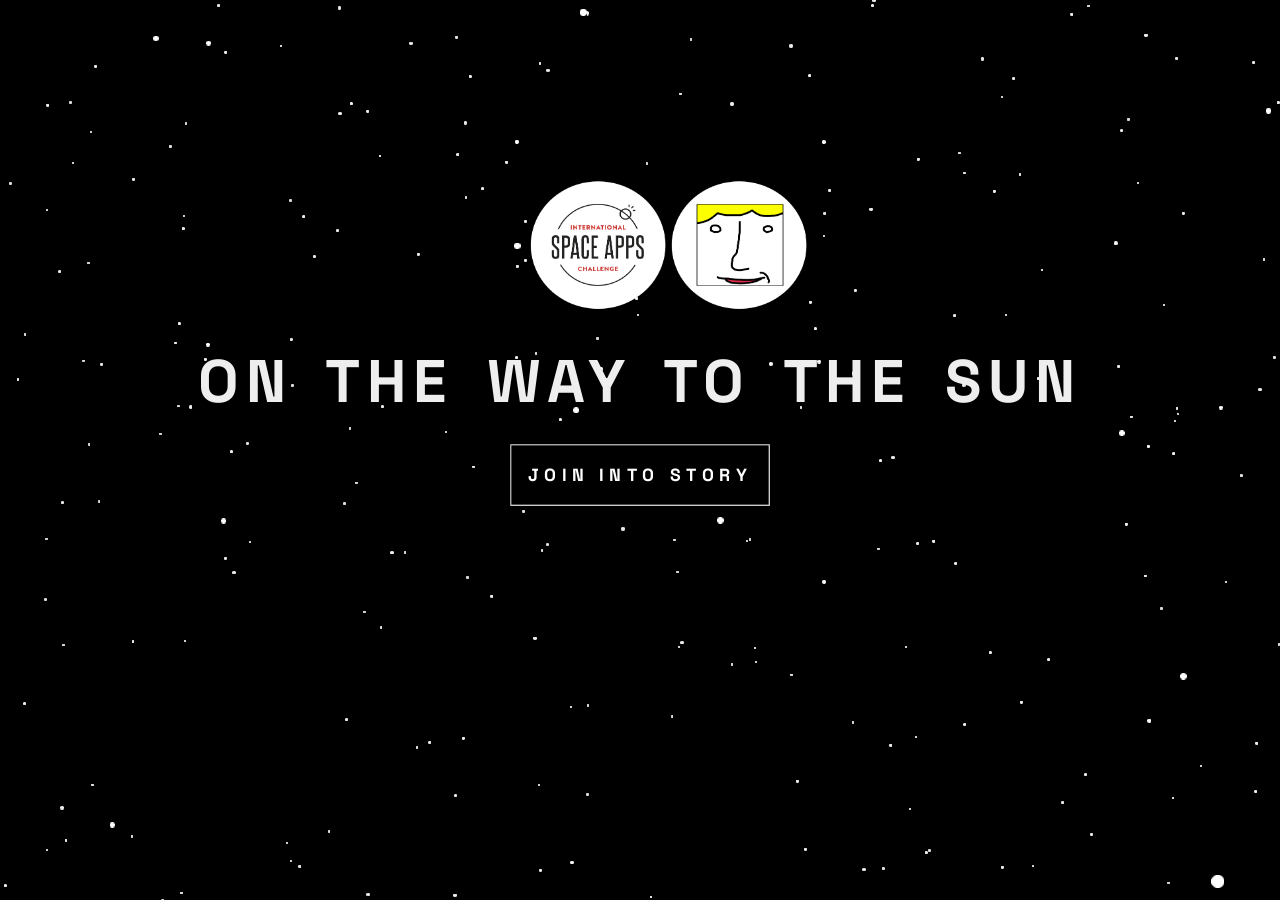
<file: index.html>
<!DOCTYPE html>
<html>

<head>
  <meta charset=UTF-8 />
  <link rel="stylesheet" type="text/css" href="./assets/css/space.css" />
  <link href="https://fonts.googleapis.com/css?family=Raleway&display=swap" rel="stylesheet">
  <link rel="stylesheet" href="https://cdnjs.cloudflare.com/ajax/libs/materialize/1.0.0/css/materialize.min.css">
  <script src="https://cdnjs.cloudflare.com/ajax/libs/materialize/1.0.0/js/materialize.min.js"></script>
  <link href="https://fonts.googleapis.com/css?family=Space-Grotesk" rel="stylesheet">
  <title>HOW-TO-CODE</title>
  <link rel="icon" href="./assets/img/favicon.png" type="image/x-icon">
</head>

<body>

  <div class="logo">
    <img src="./assets/img/nasa-Team-logobg.png" width="200" height="130">
  </div>
  <div class="logo2">
    <img src="./assets/img/nasaspaceappslogobg.png" width="200" height="130">
  </div>
  <div class="text-box">
    <div class="heading">ON THE WAY TO THE SUN</div>
    <div class="button-wrapper">
      <a class="button" href="./Page/story1.html">Join into Story</a>
    </div>
  </div>


  <script src="./assets/js/three.min.js"></script>
  <script>
    let scene, camera, renderer, stars, starGeo;
    var items = Array(0xaaaaaa, 0x161616);

    function init() {

      scene = new THREE.Scene();

      camera = new THREE.PerspectiveCamera(75, window.innerWidth / window.innerHeight, 1, 1000);
      camera.position.z = 1;
      camera.rotation.x = Math.PI / 2;

      renderer = new THREE.WebGLRenderer();
      renderer.setSize(window.innerWidth, window.innerHeight);
      document.body.appendChild(renderer.domElement);

      starGeo = new THREE.Geometry();
      for (let i = 0; i < 1500; i++) {
        star = new THREE.Vector3(
          Math.random() * 600 - 300,
          Math.random() * 600 - 300,
          Math.random() * 600 - 300
        );
        star.velocity = 0;
        star.acceleration = 0.02;
        starGeo.vertices.push(star);
      }

      let sprite = new THREE.TextureLoader().load('./assets/img/star.png');
      let starMaterial = new THREE.PointsMaterial({
        color: items[Math.random(1, 2)],
        size: 1.25,
        map: sprite
      });

      stars = new THREE.Points(starGeo, starMaterial);
      scene.add(stars);

      window.addEventListener("resize", onWindowResize, false);

      animate();
    }
    function onWindowResize() {
      camera.aspect = window.innerWidth / window.innerHeight;
      camera.updateProjectionMatrix();
      renderer.setSize(window.innerWidth, window.innerHeight);
    }
    function animate() {
      starGeo.vertices.forEach(p => {
        p.velocity += p.acceleration
        p.y -= p.velocity;

        if (p.y < -200) {
          p.y = 200;
          p.velocity = 0;
        }
      });
      starGeo.verticesNeedUpdate = true;
      stars.rotation.y += 0.004;

      renderer.render(scene, camera);
      requestAnimationFrame(animate);
    }
    init();
  </script>
</body>

</html>
</file>
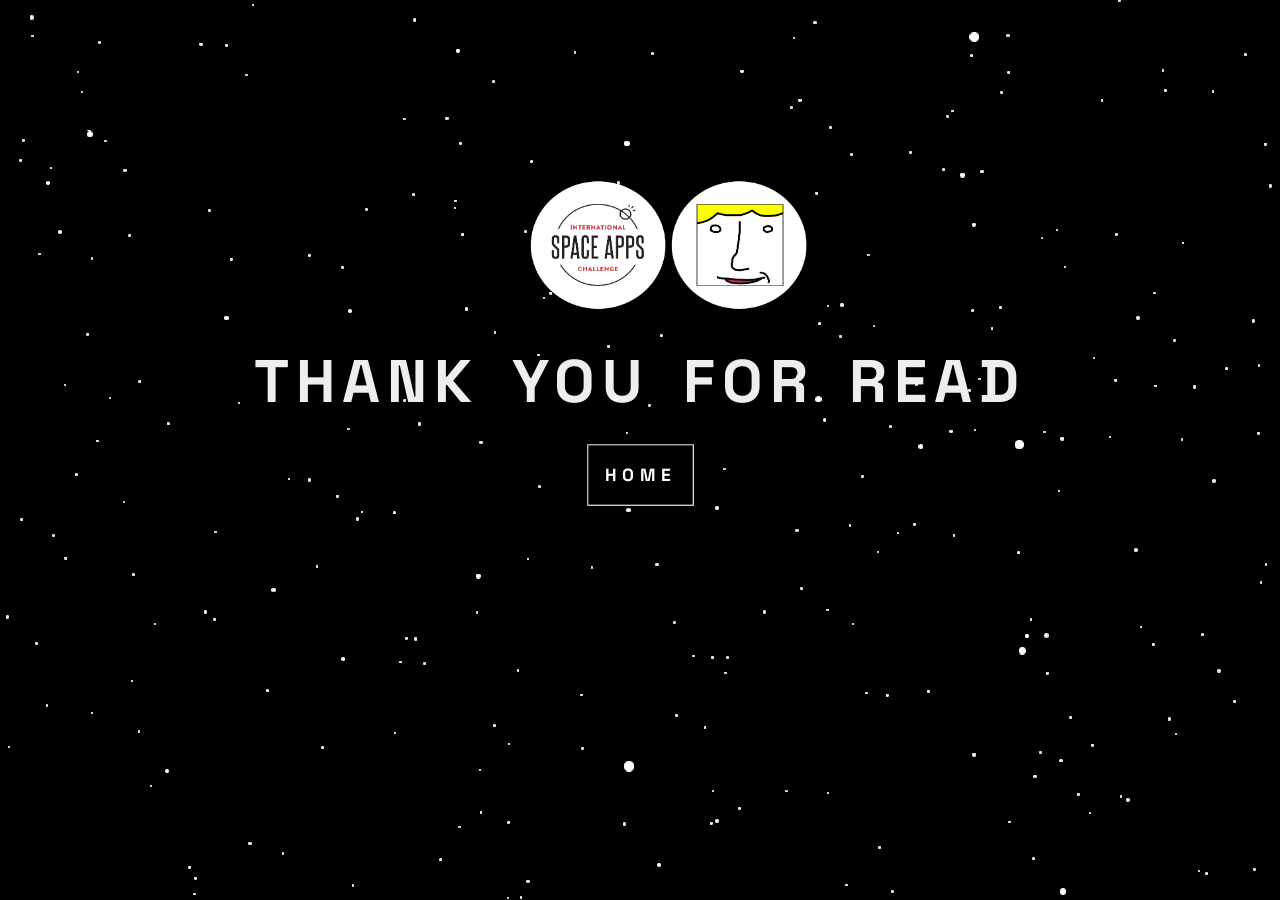
<file: Page/Final.html>
<!DOCTYPE html>
<html>

<head>
  <meta charset=UTF-8 />
  <link rel="stylesheet" type="text/css" href="../assets/css/space.css" />
  <link href="https://fonts.googleapis.com/css?family=Raleway&display=swap" rel="stylesheet">
  <link rel="stylesheet" href="https://cdnjs.cloudflare.com/ajax/libs/materialize/1.0.0/css/materialize.min.css">
  <script src="https://cdnjs.cloudflare.com/ajax/libs/materialize/1.0.0/js/materialize.min.js"></script>
  <link href="https://fonts.googleapis.com/css?family=Space-Grotesk" rel="stylesheet">
  <title>HOW-TO-CODE</title>
  <link rel="icon" href="../assets/img/favicon.png" type="image/x-icon">
</head>

<body>

  <div class="logo">
    <img src="../assets/img/nasa-Team-logobg.png" width="200" height="130">
  </div>
  <div class="logo2">
    <img src="../assets/img/nasaspaceappslogobg.png" width="200" height="130">
  </div>
  <div class="text-box">
    <div class="heading">THANK YOU FOR READ</div>
    <div class="button-wrapper">
      <a class="button" href="../index.html">HOME</a> 
    </div>
  </div>

  <script src="../assets/js/three.min.js"></script>
  <script>
    let scene, camera, renderer, stars, starGeo;
    var items = Array(0xaaaaaa, 0x161616);

    function init() {

      scene = new THREE.Scene();

      camera = new THREE.PerspectiveCamera(75, window.innerWidth / window.innerHeight, 1, 1000);
      camera.position.z = 1;
      camera.rotation.x = Math.PI / 2;

      renderer = new THREE.WebGLRenderer();
      renderer.setSize(window.innerWidth, window.innerHeight);
      document.body.appendChild(renderer.domElement);

      starGeo = new THREE.Geometry();
      for (let i = 0; i < 1500; i++) {
        star = new THREE.Vector3(
          Math.random() * 600 - 300,
          Math.random() * 600 - 300,
          Math.random() * 600 - 300
        );
        star.velocity = 0;
        star.acceleration = 0.02;
        starGeo.vertices.push(star);
      }

      let sprite = new THREE.TextureLoader().load('../assets/img/star.png');
      let starMaterial = new THREE.PointsMaterial({
        color: items[Math.random(1, 2)],
        size: 1.25,
        map: sprite
      });

      stars = new THREE.Points(starGeo, starMaterial);
      scene.add(stars);

      window.addEventListener("resize", onWindowResize, false);

      animate();
    }
    function onWindowResize() {
      camera.aspect = window.innerWidth / window.innerHeight;
      camera.updateProjectionMatrix();
      renderer.setSize(window.innerWidth, window.innerHeight);
    }
    function animate() {
      starGeo.vertices.forEach(p => {
        p.velocity += p.acceleration
        p.y -= p.velocity;

        if (p.y < -200) {
          p.y = 200;
          p.velocity = 0;
        }
      });
      starGeo.verticesNeedUpdate = true;
      stars.rotation.y += 0.004;

      renderer.render(scene, camera);
      requestAnimationFrame(animate);
    }
    init()
  </script>
</body>

</html>
</file>
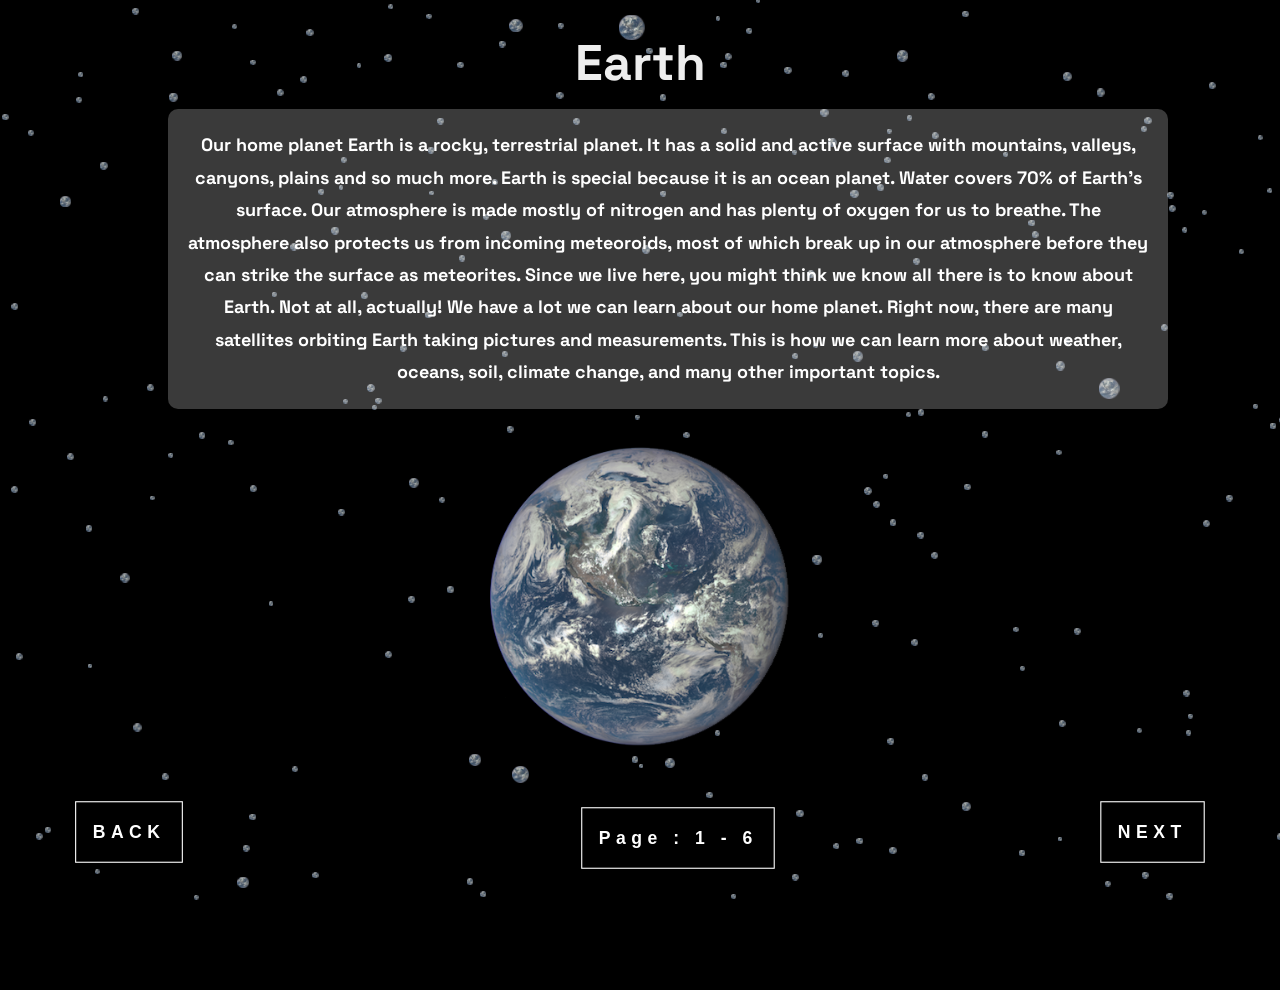
<file: Page/story1.html>
<!DOCTYPE html>
<html>

<head>
    <meta charset=UTF-8 />
    <link rel="stylesheet" type="text/css" href="../assets/css/story2.css" />
    <link rel="preconnect" type="text/css" href="../assets/css/story2.css" />
    <link href="https://unpkg.com/aos@2.3.1/dist/aos.css" rel="stylesheet">
    <link href="https://fonts.googleapis.com/css?family=Raleway&display=swap" rel="stylesheet">
    <link rel="stylesheet" href="https://cdnjs.cloudflare.com/ajax/libs/materialize/1.0.0/css/materialize.min.css">
    <link href="https://fonts.googleapis.com/css?family=Space-Grotesk" rel="stylesheet">
    <title>HOW-TO-CODE</title>
    <link rel="icon" href="../assets/img/favicon.png" type="image/x-icon">
</head>

<body>
    <section class="section-2">
        <h5 data-aos="fade-down">Earth</h5>
        <div class="row">
            <div class="course-col" data-aos="fade-down">
                <p> Our home planet Earth is a rocky, terrestrial planet. It has a solid and active surface with mountains, valleys, canyons, 
                    plains and so much more. Earth is special because it is an ocean planet. Water covers 70% of Earth's surface.
                    Our atmosphere is made mostly of nitrogen and has plenty of oxygen for us to breathe. The atmosphere also protects us from incoming meteoroids, most of which break up in our atmosphere before they can strike the surface as meteorites.
Since we live here, you might think we know all there is to know about Earth. Not at all, actually! We have a lot we can learn about our home planet. Right now, there are many satellites orbiting Earth taking pictures and measurements. 
This is how we can learn more about weather, oceans, soil, climate change, and many other important topics.
                </p>
            </div>
        </div>
        <img class="earth" src="../assets/img/earth2.png" width="300" height="300">
    </section>

    <div class="containerPage">
        <div class="Page">Page : 1 - 6</div>
    </div>
    <div class="text-box">
        <div class="button-wrapper">
            <a class="button2" href="../index.html">BACK</a>
            <a class="button" href="../Page/story2.html">NEXT</a>
        </div>
    </div>

    <script src="https://unpkg.com/aos@2.3.1/dist/aos.js"></script>
    <script src="../assets/js/three.min.js"></script>
    <script>
        AOS.init();
    </script>
    <script>
        let scene, camera, renderer, stars, starGeo;
        var items = Array(0xaaaaaa, 0x161616);

        function init() {

            scene = new THREE.Scene();

            camera = new THREE.PerspectiveCamera(75, window.innerWidth / window.innerHeight, 1, 1000);
            camera.position.z = 1;
            camera.rotation.x = Math.PI / 2;

            renderer = new THREE.WebGLRenderer();
            renderer.setSize(window.innerWidth, window.innerHeight);
            document.body.appendChild(renderer.domElement);

            starGeo = new THREE.Geometry();
            for (let i = 0; i < 1000; i++) {
                star = new THREE.Vector3(
                    Math.random() * 600 - 300,
                    Math.random() * 600 - 300,
                    Math.random() * 600 - 300
                );
                star.velocity = 0;
                star.acceleration = 0.003;
                starGeo.vertices.push(star);
            }

            let sprite = new THREE.TextureLoader().load('../assets/img/earth2.png');
            let starMaterial = new THREE.PointsMaterial({
                color: items[Math.random(0, 1)],
                size: 3,
                map: sprite
            });

            stars = new THREE.Points(starGeo, starMaterial);
            scene.add(stars);

            window.addEventListener("resize", onWindowResize, false);

            animate();
        }
        function onWindowResize() {
            camera.aspect = window.innerWidth / window.innerHeight;
            camera.updateProjectionMatrix();
            renderer.setSize(window.innerWidth, window.innerHeight);
        }
        function animate() {
            starGeo.vertices.forEach(p => {
                p.velocity += p.acceleration
                p.y -= p.velocity;

                if (p.y < -200) {
                    p.y = 200;
                    p.velocity = 0;
                }
            });
            starGeo.verticesNeedUpdate = true;
            stars.rotation.y += 0.002;

            renderer.render(scene, camera);
            requestAnimationFrame(animate);
        }
        init()
    </script>
</body>

</html>
</file>
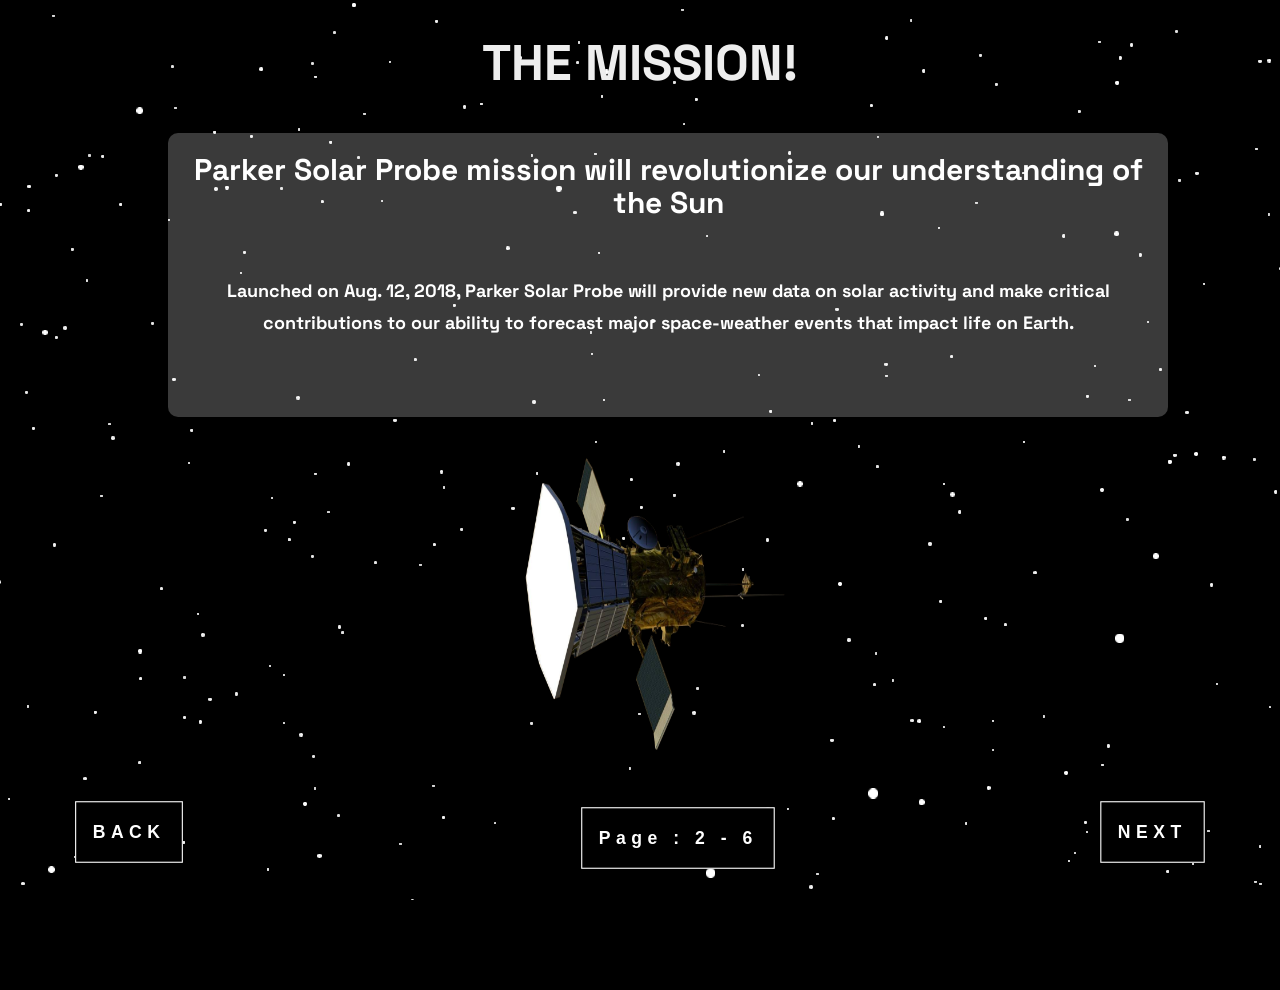
<file: Page/story2.html>
<!DOCTYPE html>
<html>

<head>
  <meta charset=UTF-8 />
  <link rel="stylesheet" type="text/css" href="/assets/css/story2.css" />
  <link href="https://unpkg.com/aos@2.3.1/dist/aos.css" rel="stylesheet">
  <link href="https://fonts.googleapis.com/css?family=Raleway&display=swap" rel="stylesheet">
  <link rel="stylesheet" href="https://cdnjs.cloudflare.com/ajax/libs/materialize/1.0.0/css/materialize.min.css">
  <link href="https://fonts.googleapis.com/css?family=Space-Grotesk" rel="stylesheet">
  <title>HOW-TO-CODE</title>
  <link rel="icon" href="/assets/img/favicon.png" type="image/x-icon">
</head>

<body>
  <section class="section-2">
    <h5 data-aos="fade-down">THE MISSION!</h5>
    <div class="row">
      <div class="course-col" data-aos="fade-down">
        <h1>Parker Solar Probe mission will revolutionize our understanding of the Sun</h1>
        <p> Launched on Aug. 12, 2018, Parker Solar Probe will provide new data on solar activity and make critical contributions to our ability to forecast major space-weather events that impact life on Earth.
        <p>
      </div>
    </div>
    <img class="earth" src="/assets/img/Parker_Solar_Probe_spacecraft_model.png" width="300" height="300">
  </section>

  <div class="text-box">
    <div class="button-wrapper">
      <a class="button" href="/Page/story3.html">NEXT</a>
      <a class="button2" href="/Page/story1.html">BACK</a>
    </div>
    <div class="button-wrapper">
      <div class="Page">Page : 2 - 6</div>
    </div>
  </div>

  <script src="https://unpkg.com/aos@2.3.1/dist/aos.js"></script>
  <script src="/assets/js/three.min.js"></script>
  <script>
    AOS.init();
  </script>
  <script>
    let scene, camera, renderer, stars, starGeo;
    var items = Array(0xaaaaaa, 0x161616);

    function init() {

      scene = new THREE.Scene();

      camera = new THREE.PerspectiveCamera(75, window.innerWidth / window.innerHeight, 1, 1000);
      camera.position.z = 1;
      camera.rotation.x = Math.PI / 2;

      renderer = new THREE.WebGLRenderer();
      renderer.setSize(window.innerWidth, window.innerHeight);
      document.body.appendChild(renderer.domElement);

      starGeo = new THREE.Geometry();
      for (let i = 0; i < 1500; i++) {
        star = new THREE.Vector3(
          Math.random() * 600 - 300,
          Math.random() * 600 - 300,
          Math.random() * 600 - 300
        );
        star.velocity = 0;
        star.acceleration = 0.02;
        starGeo.vertices.push(star);
      }

      let sprite = new THREE.TextureLoader().load('/assets/img/star.png');
      let starMaterial = new THREE.PointsMaterial({
        color: items[Math.random() * (1 - 0) + 0],
        size: 1.25,
        map: sprite
      });

      stars = new THREE.Points(starGeo, starMaterial);
      scene.add(stars);

      window.addEventListener("resize", onWindowResize, false);

      animate();
    }
    function onWindowResize() {
      camera.aspect = window.innerWidth / window.innerHeight;
      camera.updateProjectionMatrix();
      renderer.setSize(window.innerWidth, window.innerHeight);
    }
    function animate() {
      starGeo.vertices.forEach(p => {
        p.velocity += p.acceleration
        p.y -= p.velocity;

        if (p.y < -200) {
          p.y = 200;
          p.velocity = 0;
        }
      });
      starGeo.verticesNeedUpdate = true;
      stars.rotation.y += 0.004;

      renderer.render(scene, camera);
      requestAnimationFrame(animate);
    }
    init()
  </script>
</body>

</html>
</file>
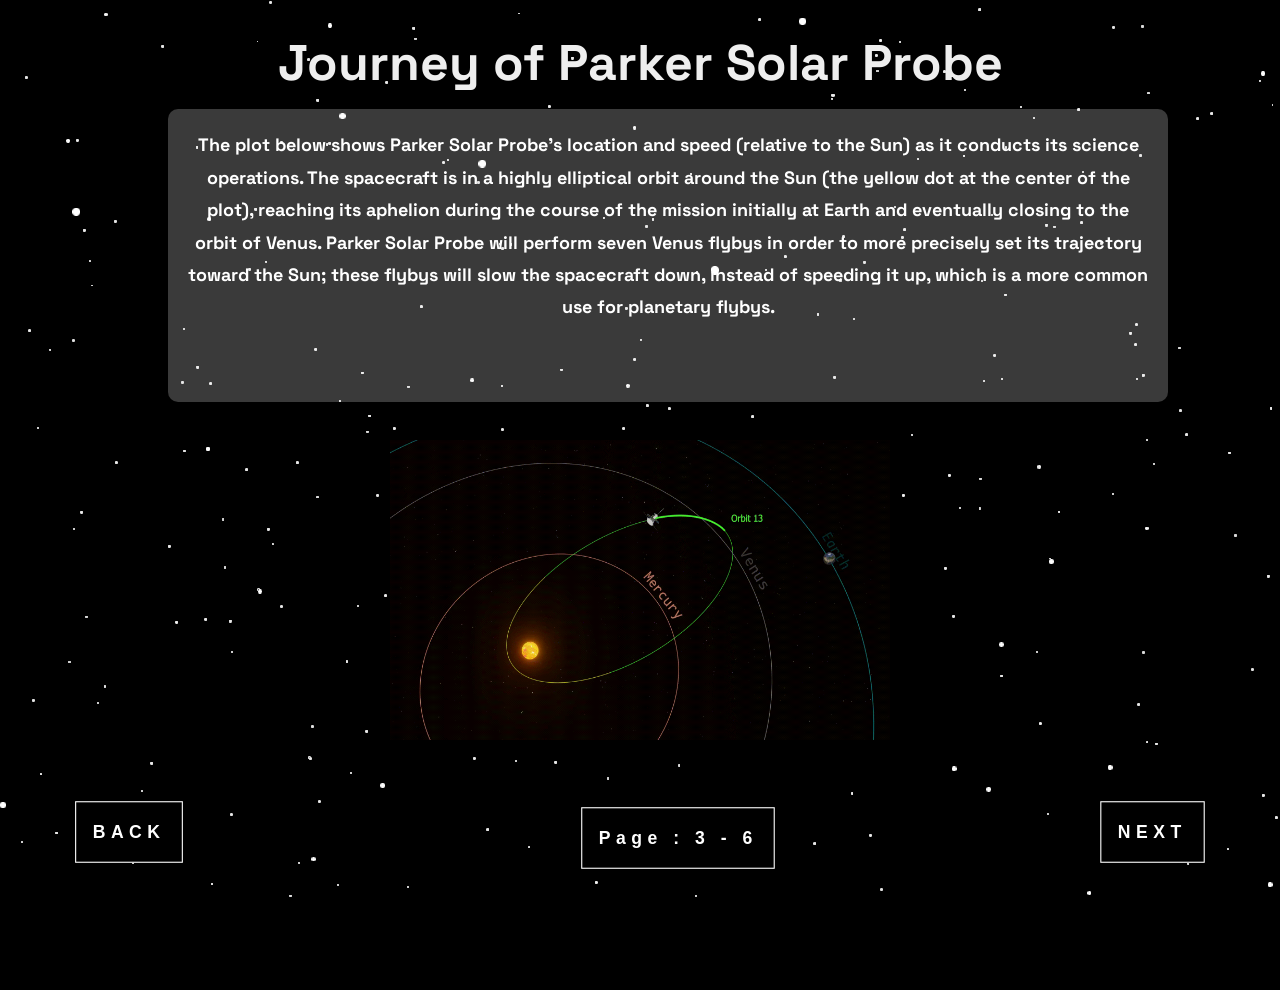
<file: Page/story3.html>
<!DOCTYPE html>
<html>

<head>
  <meta charset=UTF-8 />
  <link rel="stylesheet" type="text/css" href="/assets/css/story2.css" />
  <link href="https://unpkg.com/aos@2.3.1/dist/aos.css" rel="stylesheet">
  <link href="https://fonts.googleapis.com/css?family=Raleway&display=swap" rel="stylesheet">
  <link rel="stylesheet" href="https://cdnjs.cloudflare.com/ajax/libs/materialize/1.0.0/css/materialize.min.css">
  <link href="https://fonts.googleapis.com/css?family=Space-Grotesk" rel="stylesheet">
  <title>HOW-TO-CODE</title>
  <link rel="icon" href="/assets/img/favicon.png" type="image/x-icon">
</head>

<body>
  <section class="section-2">
    <h5 data-aos="fade-down">Journey of Parker Solar Probe</h5>
    <div class="row">
      <div class="course-col" data-aos="fade-down">
        <p> The plot below shows Parker Solar Probe's location and speed (relative to the Sun) as it conducts its science operations. The spacecraft is in a highly elliptical orbit around the Sun (the yellow dot at the center of the plot), reaching its aphelion during the course of the mission initially at Earth and eventually closing to the orbit of Venus. Parker Solar Probe will perform seven Venus flybys in order to more precisely set its trajectory toward the Sun; these flybys will slow the spacecraft down, instead of speeding it up, which is a more common use for planetary flybys.
        <p>
      </div>
    </div>
    <img class="earth" src="/assets/img/Orbit13_Update_2.gif" width="500" height="300">
  </section>

  <div class="text-box">
    <div class="button-wrapper">
      <a class="button" href="/Page/story4.html">NEXT</a>
      <a class="button2" href="/Page/story2.html">BACK</a>
    </div>
    <div class="button-wrapper">
      <div class="Page">Page : 3 - 6</div>
    </div>
  </div>

  <script src="https://unpkg.com/aos@2.3.1/dist/aos.js"></script>
  <script src="/assets/js/three.min.js"></script>
  <script>
    AOS.init();
  </script>
  <script>
    let scene, camera, renderer, stars, starGeo;
    var items = Array(0xaaaaaa, 0x161616);

    function init() {

      scene = new THREE.Scene();

      camera = new THREE.PerspectiveCamera(75, window.innerWidth / window.innerHeight, 1, 1000);
      camera.position.z = 1;
      camera.rotation.x = Math.PI / 2;

      renderer = new THREE.WebGLRenderer();
      renderer.setSize(window.innerWidth, window.innerHeight);
      document.body.appendChild(renderer.domElement);

      starGeo = new THREE.Geometry();
      for (let i = 0; i < 1500; i++) {
        star = new THREE.Vector3(
          Math.random() * 600 - 300,
          Math.random() * 600 - 300,
          Math.random() * 600 - 300
        );
        star.velocity = 0;
        star.acceleration = 0.02;
        starGeo.vertices.push(star);
      }

      let sprite = new THREE.TextureLoader().load('/assets/img/star.png');
      let starMaterial = new THREE.PointsMaterial({
        color: items[Math.random(1, 2)],
        size: 1.25,
        map: sprite
      });

      stars = new THREE.Points(starGeo, starMaterial);
      scene.add(stars);

      window.addEventListener("resize", onWindowResize, false);

      animate();
    }
    function onWindowResize() {
      camera.aspect = window.innerWidth / window.innerHeight;
      camera.updateProjectionMatrix();
      renderer.setSize(window.innerWidth, window.innerHeight);
    }
    function animate() {
      starGeo.vertices.forEach(p => {
        p.velocity += p.acceleration
        p.y -= p.velocity;

        if (p.y < -200) {
          p.y = 200;
          p.velocity = 0;
        }
      });
      starGeo.verticesNeedUpdate = true;
      stars.rotation.y += 0.004;

      renderer.render(scene, camera);
      requestAnimationFrame(animate);
    }
    init()
  </script>
</body>

</html>
</file>
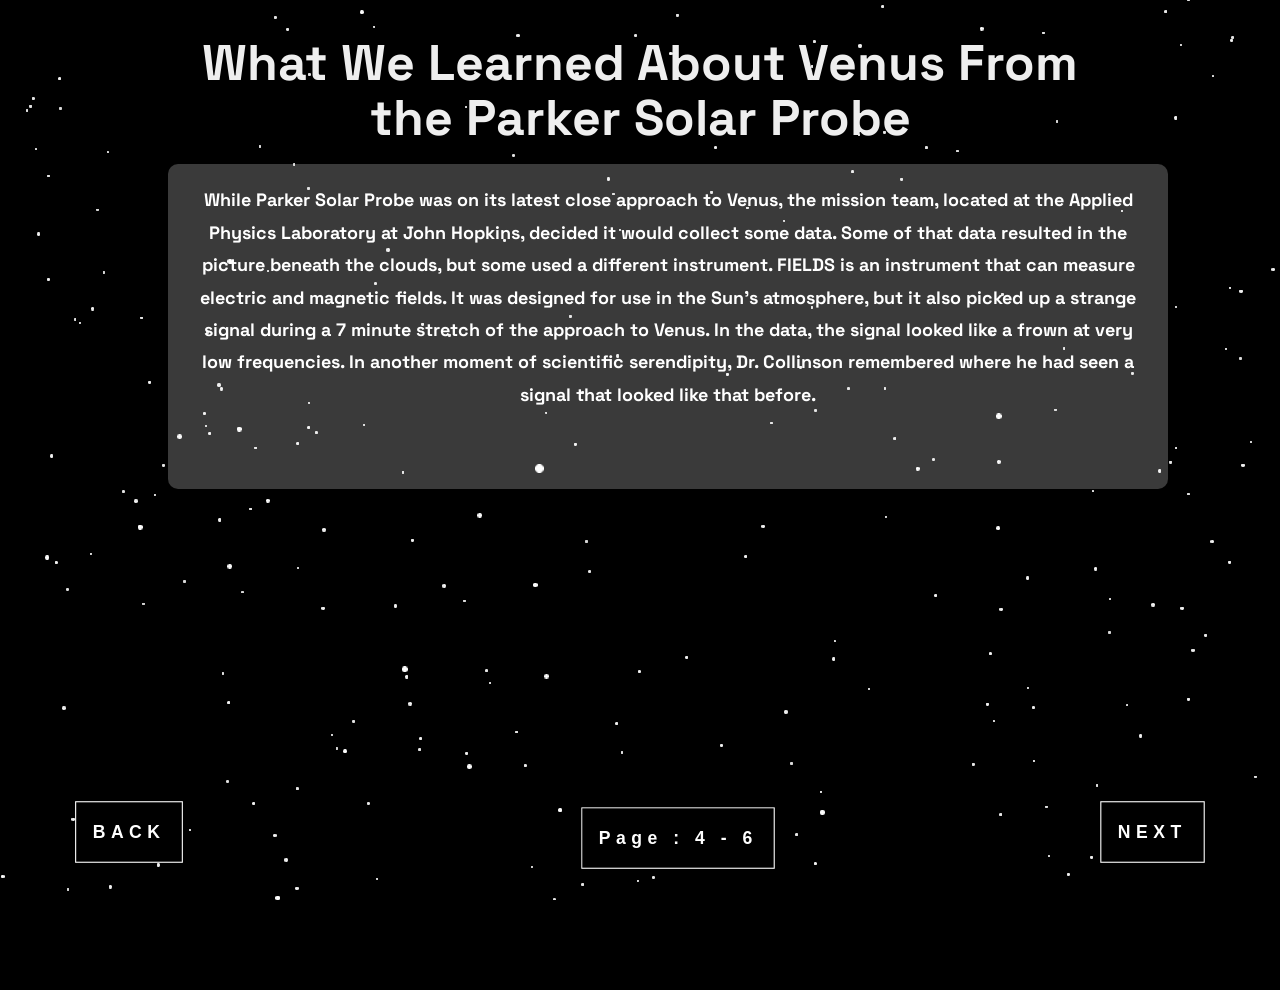
<file: Page/story4.html>
<!DOCTYPE html>
<html>

<head>
  <meta charset=UTF-8 />
  <link rel="stylesheet" type="text/css" href="/assets/css/story2.css" />
  <link href="https://unpkg.com/aos@2.3.1/dist/aos.css" rel="stylesheet">
  <link href="https://fonts.googleapis.com/css?family=Raleway&display=swap" rel="stylesheet">
  <link rel="stylesheet" href="https://cdnjs.cloudflare.com/ajax/libs/materialize/1.0.0/css/materialize.min.css">
  <link href="https://fonts.googleapis.com/css?family=Space-Grotesk" rel="stylesheet">
  <title>HOW-TO-CODE</title>
  <link rel="icon" href="/assets/img/favicon.png" type="image/x-icon">
</head>

<body>
  <section class="section-2">
    <h5 data-aos="fade-down">What We Learned About Venus From the Parker Solar Probe</h5>
    <div class="row">
      <div class="course-col" data-aos="fade-down">
        <p> While Parker Solar Probe was on its latest close approach to Venus, the mission team, located at the Applied Physics Laboratory at John Hopkins, decided it would collect some data.  Some of that data resulted in the picture beneath the clouds, but some used a different instrument.
          FIELDS is an instrument that can measure electric and magnetic fields.  It was designed for use in the Sun’s atmosphere, but it also picked up a strange signal during a 7 minute stretch of the approach to Venus.  
          In the data, the signal looked like a frown at very low frequencies.  In another moment of scientific serendipity, 
          Dr. Collinson remembered where he had seen a signal that looked like that before.  
        <p>
      </div>
    </div>
    <iframe width="500" height="315" src="https://www.youtube.com/embed/z5vK6-wuoOE?autoplay=1&cc_load_policy=1" frameborder="0" allowfullscreen></iframe>
  </section>

  <div class="text-box">
    <div class="button-wrapper">
      <a class="button" href="/Page/story5.html">NEXT</a>
      <a class="button2" href="/Page/story3.html">BACK</a>
    </div>
    <div class="button-wrapper">
      <div class="Page">Page : 4 - 6</div>
    </div>
  </div>
  
  <script src="https://unpkg.com/aos@2.3.1/dist/aos.js"></script>
  <script src="/assets/js/three.min.js"></script>
  <script>
    AOS.init();
  </script>
  <script>
    let scene, camera, renderer, stars, starGeo;
    var items = Array(0xaaaaaa, 0x161616);

    function init() {

      scene = new THREE.Scene();

      camera = new THREE.PerspectiveCamera(75, window.innerWidth / window.innerHeight, 1, 1000);
      camera.position.z = 1;
      camera.rotation.x = Math.PI / 2;

      renderer = new THREE.WebGLRenderer();
      renderer.setSize(window.innerWidth, window.innerHeight);
      document.body.appendChild(renderer.domElement);

      starGeo = new THREE.Geometry();
      for (let i = 0; i < 1500; i++) {
        star = new THREE.Vector3(
          Math.random() * 600 - 300,
          Math.random() * 600 - 300,
          Math.random() * 600 - 300
        );
        star.velocity = 0;
        star.acceleration = 0.02;
        starGeo.vertices.push(star);
      }

      let sprite = new THREE.TextureLoader().load('/assets/img/star.png');
      let starMaterial = new THREE.PointsMaterial({
        color: items[Math.random(1, 2)],
        size: 1.25,
        map: sprite
      });

      stars = new THREE.Points(starGeo, starMaterial);
      scene.add(stars);

      window.addEventListener("resize", onWindowResize, false);

      animate();
    }
    function onWindowResize() {
      camera.aspect = window.innerWidth / window.innerHeight;
      camera.updateProjectionMatrix();
      renderer.setSize(window.innerWidth, window.innerHeight);
    }
    function animate() {
      starGeo.vertices.forEach(p => {
        p.velocity += p.acceleration
        p.y -= p.velocity;

        if (p.y < -200) {
          p.y = 200;
          p.velocity = 0;
        }
      });
      starGeo.verticesNeedUpdate = true;
      stars.rotation.y += 0.004;

      renderer.render(scene, camera);
      requestAnimationFrame(animate);
    }
    init()
  </script>
</body>

</html>
</file>
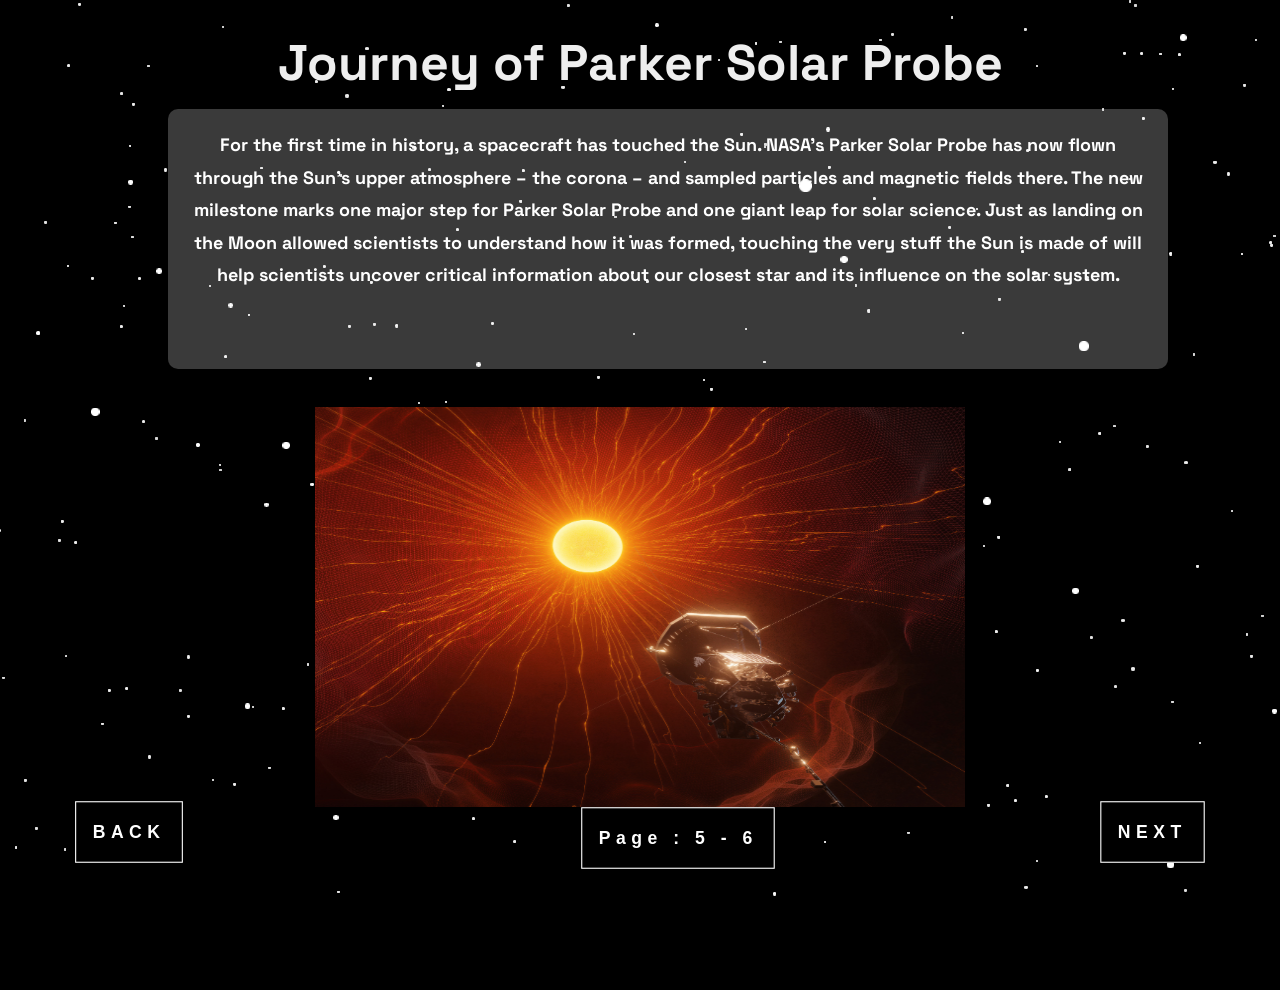
<file: Page/story5.html>
<!DOCTYPE html>
<html>

<head>
  <meta charset=UTF-8 />
  <link rel="stylesheet" type="text/css" href="/assets/css/story2.css" />
  <link href="https://unpkg.com/aos@2.3.1/dist/aos.css" rel="stylesheet">
  <link href="https://fonts.googleapis.com/css?family=Raleway&display=swap" rel="stylesheet">
  <link rel="stylesheet" href="https://cdnjs.cloudflare.com/ajax/libs/materialize/1.0.0/css/materialize.min.css">
  <link href="https://fonts.googleapis.com/css?family=Space-Grotesk" rel="stylesheet">
  <title>HOW-TO-CODE</title>
  <link rel="icon" href="/assets/img/favicon.png" type="image/x-icon">
</head>

<body>
  <section class="section-2">
    <h5 data-aos="fade-down">Journey of Parker Solar Probe</h5>
    <div class="row">
      <div class="course-col" data-aos="fade-down">
        <p> For the first time in history, a spacecraft has touched the Sun. NASA’s Parker Solar Probe has now flown through the Sun’s upper atmosphere – the corona – and sampled particles and magnetic fields there. 

          The new milestone marks one major step for Parker Solar Probe and one giant leap for solar science. Just as landing on the Moon allowed scientists to understand how it was formed, touching the very stuff the Sun is made of will help scientists uncover critical information about our closest star and its influence on the solar system. 
        <p>
      </div>
    </div>
    <img class="earth" src="/assets/img/sunandpsp2.jpg" width="650" height="400">
  </section>

  <div class="text-box">
    <div class="button-wrapper">
      <a class="button" href="/Page/story6.html">NEXT</a>
      <a class="button2" href="/Page/story4.html">BACK</a>
    </div>
    <div class="button-wrapper">
      <div class="Page">Page : 5 - 6</div>
    </div>
  </div>

  <script src="https://unpkg.com/aos@2.3.1/dist/aos.js"></script>
  <script src="/assets/js/three.min.js"></script>
  <script>
    AOS.init();
  </script>
  <script>
    let scene, camera, renderer, stars, starGeo;
    var items = Array(0xaaaaaa, 0x161616);

    function init() {

      scene = new THREE.Scene();

      camera = new THREE.PerspectiveCamera(75, window.innerWidth / window.innerHeight, 1, 1000);
      camera.position.z = 1;
      camera.rotation.x = Math.PI / 2;

      renderer = new THREE.WebGLRenderer();
      renderer.setSize(window.innerWidth, window.innerHeight);
      document.body.appendChild(renderer.domElement);

      starGeo = new THREE.Geometry();
      for (let i = 0; i < 1500; i++) {
        star = new THREE.Vector3(
          Math.random() * 600 - 300,
          Math.random() * 600 - 300,
          Math.random() * 600 - 300
        );
        star.velocity = 0;
        star.acceleration = 0.02;
        starGeo.vertices.push(star);
      }

      let sprite = new THREE.TextureLoader().load('/assets/img/star.png');
      let starMaterial = new THREE.PointsMaterial({
        color: items[Math.random(1, 2)],
        size: 1.25,
        map: sprite
      });

      stars = new THREE.Points(starGeo, starMaterial);
      scene.add(stars);

      window.addEventListener("resize", onWindowResize, false);

      animate();
    }
    function onWindowResize() {
      camera.aspect = window.innerWidth / window.innerHeight;
      camera.updateProjectionMatrix();
      renderer.setSize(window.innerWidth, window.innerHeight);
    }
    function animate() {
      starGeo.vertices.forEach(p => {
        p.velocity += p.acceleration
        p.y -= p.velocity;

        if (p.y < -200) {
          p.y = 200;
          p.velocity = 0;
        }
      });
      starGeo.verticesNeedUpdate = true;
      stars.rotation.y += 0.004;

      renderer.render(scene, camera);
      requestAnimationFrame(animate);
    }
    init()
  </script>
</body>

</html>
</file>
<file: assets/css/space.css>
@font-face {
  font-family: 'SpaceGrotesk';
  src: url(../font/SpaceGrotesk-Bold.ttf);
}

body {
  width: 100vw;
  height: 100vh;
  margin: 0;
  background: black;
  overflow: hidden;
  display: flex;
  justify-content: center;
  align-items: center;
}
canvas {
  position: absolute;
  top:0;
  left:0;
  z-index: -1;
}

.text-box {
  font-size: 60px;
  font-family: 'SpaceGrotesk', sans-serif;
  letter-spacing: 7px;
  word-spacing: 12px;
  text-transform: uppercase;
  color:rgb(238, 238, 238);
  padding-bottom: 40px;
}

.button-wrapper {
  display: flex;
  justify-content: center;
  align-items: center;
  padding: 20px;
  flex-direction: row;
}

.button {
  display: inline-block;
  font-size: 16px;
  font-weight: bold;
  padding: 15px;
  margin-left:20px;
  margin-right:20px;
  word-spacing: normal;
  
  letter-spacing: 5px;
  border: 1px solid white;
  background: black;
  cursor: pointer;

  color: white;
  transition: 0.5s;
  transform: scale(1.1);
}

.button:hover{
	background: white;
  color: black;
  transition: 0.5s;
  transform: scale(1.2);
}

.logo{
  width: 5px;
  height: 5px;
  border-radius: 50%;
  text-align: center;
  position:absolute;
  top: 20%;
  left: 50%;
}

.logo2{
  width: 5px;
  height: 5px;
  border-radius: 50%;
  text-align: center;
  position:absolute;
  top: 20%;
  left: 39%;
}

.container2 {
  text-align: center;
  background: #f5f5f5;
}

.header2 h6{
  padding-top: 250px;
  padding-bottom: 100px;
  color: rgb(255, 255, 255);
  font-size: 60px;
  text-align: center;
  font-family: 'Work Sans', sans-serif;
}

.sub-container {
  max-width: 1200px;
  margin: auto;
  padding: 30px 0;
  display: flex;
  flex-wrap: wrap;
  justify-content: center;
}

.teams {
  margin: 10px;
  padding: 22px;
  max-width: 30%;
  cursor: pointer;
  transition: 0.4s;
  box-sizing: border-box;
  background-color: #fff;
  border-radius: 12px;
}
.teams name{
  color: #fff;
}

.teams:hover {
  background: #00B3FF;
  border-radius: 12px;
}
.teams:hover .name{
  color: #fff;
  transition: 0.5s;
}
.teams:hover .desig{
  color: #fff;
  transition: 0.5s;
}

.teams img {
  display: block;
  margin-left: auto;
  margin-right: auto;
  border-radius: 500px;
  transition: 0.5s;
  max-width: 80%;
  max-height: 80%;
}
.teams img:hover{
  transform: translateY(-10px);
  transition: 0.5s;
}

.name {
  padding: 12px;
  font-weight: bold;
  font-size: 16px;
  text-transform: uppercase;
  text-align: center;
  font-family: 'Work Sans', sans-serif;
}

.desig {
  color: rgb(0, 0, 0);
  text-align: center;
  font-family: 'Work Sans', sans-serif;
}
</file>
<file: assets/css/story2.css>
@font-face {
  font-family: 'SpaceGrotesk';
  src: url(../font/SpaceGrotesk-Bold.ttf);
}

body {
  width: 100vw;
  height: 100vh;
  margin: 0;
  background: black;
  overflow: hidden;
  display: flex;
  justify-content: center;
  align-items: center;
}

canvas {
  position: absolute;
  top: 0;
  left: 0;
  z-index: -1;
}

.dop {
  z-index: 1;
  color: aliceblue;
}


.button-wrapper {
  display: flex;
  justify-content: center;
  align-items: center;
  padding: 20px;
  flex-direction: row;
}

.button {
  position: absolute;
  bottom: 40px;
  right: 60px;
}

.button2 {
  position: absolute;
  bottom: 40px;
  left: 60px;
}

.button {
  display: inline-block;
  font-size: 16px;
  font-weight: bold;
  padding: 15px;
  margin-left: 20px;
  margin-right: 20px;
  word-spacing: normal;

  letter-spacing: 5px;
  border: 1px solid white;
  background: black;
  cursor: pointer;

  color: white;
  transition: 0.5s;
  transform: scale(1.1);
}

.button2 {
  display: inline-block;
  font-size: 16px;
  font-weight: bold;
  padding: 15px;
  margin-left: 20px;
  margin-right: 20px;
  word-spacing: normal;

  letter-spacing: 5px;
  border: 1px solid white;
  background: black;
  cursor: pointer;

  color: white;
  transition: 0.5s;
  transform: scale(1.1);
}

.button:hover {
  background: white;
  color: black;
  transition: 0.5s;
  transform: scale(1.2);
}

.button2:hover {
  background: white;
  color: black;
  transition: 0.5s;
  transform: scale(1.2);
}

.Page {
  position: absolute;
  top: 90%;
  left: 44.5%;
  transform: translate(-90%, -44.5%);
}

.Page {
  display: inline-block;
  font-size: 16px;
  font-weight: bold;
  padding: 15px;
  margin-left: 20px;
  margin-right: 20px;
  word-spacing: normal;

  letter-spacing: 5px;
  border: 1px solid white;
  background: black;
  cursor: pointer;

  color: white;
  transition: 0.5s;
  transform: scale(1.1);
}
.Page:hover {
  background: white;
  color: black;
  transition: 0.5s;
  transform: scale(1.2);
}

.section-2 {
  padding: 20px;
  padding-left: 60px;
}

.section-2 h1 {
  padding: 20px 20px 10px;
  font-size: 30px;
  font-family: 'SpaceGrotesk', sans-serif;
}

.section-2 p {
  padding: 20px;
  line-height: 1.8em;
  font-size: 18px;
  font-family: 'SpaceGrotesk', sans-serif;
}


.section-2 h5 {
  font-size: 50px;
  justify-content: center;
  text-align: center;
  font-family: 'SpaceGrotesk', sans-serif;
}

.section-2 {
  width: 80%;
  margin: auto;
  text-align: center;
  padding-top: 100px;
  padding: 20px;
  padding-left: 60px;
  color: #eee;
  height: 110vh;
}


.course-col {
  background: #ffffff3a;
  border-radius: 10px;
  box-sizing: border-box;
  transition: 0.5s;
  color: rgb(255, 255, 255);
  width: 1000px;
  margin: auto;
}

.course-col:hover{
    background: white;
    color: black;
    transition: 0.5s;
    transform: scale(1.2);
}
</file>
